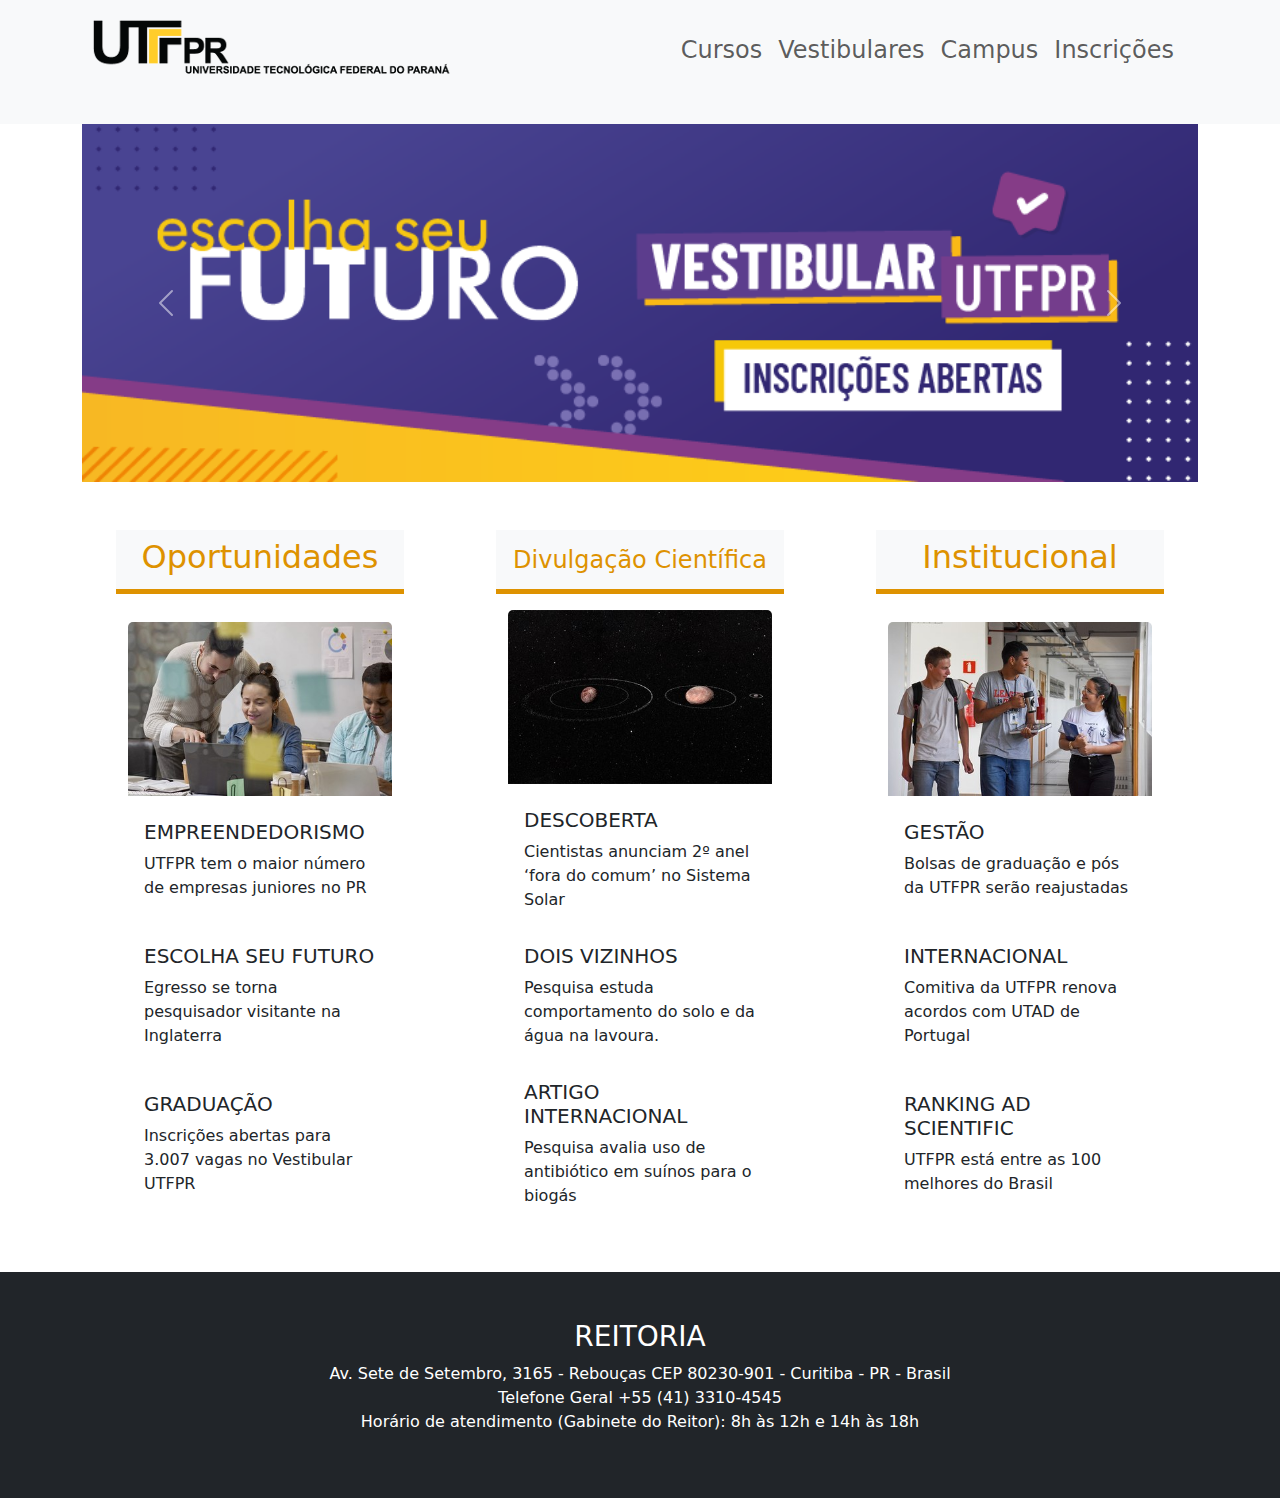
<file: index.html>
<!DOCTYPE html>
<html lang="pt-br">

<head>
    <meta charset="UTF-8">
    <meta http-equiv="X-UA-Compatible" content="IE=edge">
    <meta name="viewport" content="width=device-width, initial-scale=1.0">
    <link rel="stylesheet" href="css/style.css">
    <link rel="stylesheet" href="css/bootstrap.min.css">
    <title>UTFPR</title>
</head>

<body class="container-flex">
    <header class=" bg-body-tertiary pb-4">
        <div class=" container d-flex justify-content-between p-3">
            <div><a href="index.html"><img class="w-100" src="img/logo.png" alt=""></a>
            </div>
            <div>
                <nav class="navbar navbar-expand-lg">
                    <div class="container-fluid">
                        <ul class="navbar-nav fs-4">
                            <li class="nav-item">
                                <a class="nav-link " href="pages/cursos.html">Cursos</a>
                            </li>
                            <li class="nav-item">
                                <a class="nav-link " href="pages/vestibulares.html">Vestibulares</a>
                            </li>
                            <li class="nav-item">
                                <a class="nav-link " href="pages/campus.html">Campus</a>
                            </li>
                            <li class="nav-item">
                                <a class="nav-link " href="pages/inscricoes.html">Inscrições</a>
                            </li>
                        </ul>
                    </div>
                </nav>
            </div>

        </div>
    </header>

    <main class="container">
        <section class="">
            <div id="carouselExampleAutoplaying" class="carousel slide" data-bs-ride="carousel">
                <div class="carousel-inner">
                    <div class="carousel-item active">
                        <img src="img/banner1.png" class="d-block w-100" alt="...">
                    </div>
                    <div class="carousel-item">
                        <img src="img/banner2.png" class="d-block w-100" alt="...">
                    </div>
                    <div class="carousel-item">
                        <img src="img/banner3.png" class="d-block w-100" alt="...">
                    </div>
                    <div class="carousel-item">
                        <img src="img/banner4.png" class="d-block w-100" alt="...">
                    </div>
                </div>
                <button class="carousel-control-prev" type="button" data-bs-target="#carouselExampleAutoplaying"
                    data-bs-slide="prev">
                    <span class="carousel-control-prev-icon" aria-hidden="true"></span>
                    <span class="visually-hidden">Previous</span>
                </button>
                <button class="carousel-control-next" type="button" data-bs-target="#carouselExampleAutoplaying"
                    data-bs-slide="next">
                    <span class="carousel-control-next-icon" aria-hidden="true"></span>
                    <span class="visually-hidden">Next</span>
                </button>
            </div>
        </section>
        <section class="mt-5">
            <div class="row ">
                <div class="col row d-flex justify-content-center">
                    <div class="bg-body-tertiary mb-3"
                        style="width: 18rem; height:4rem ;border-bottom: 5px solid #DE9200;">
                        <h2 class=" text-center pt-2" style="color: #DE9200;">Oportunidades</h2>
                    </div>
                    <div class="card" style="width: 18rem; border: 0px;">
                        <img src="img/new1.jpeg" class="card-img-top mb-2" alt="...">
                        <div class="card-body">
                            <h5 class="card-title">EMPREENDEDORISMO</h5>
                            <p class="card-text">UTFPR tem o maior número de empresas juniores no PR</p>
                        </div>
                    </div>
                    <div class="card" style="width: 18rem; border: 0px;">
                        <div class="card-body">
                            <h5 class="card-title">ESCOLHA SEU FUTURO</h5>
                            <p class="card-text">Egresso se torna pesquisador visitante na Inglaterra</p>
                        </div>
                    </div>
                    <div class="card" style="width: 18rem; border: 0px;">
                        <div class="card-body">
                            <h5 class="card-title">GRADUAÇÃO</h5>
                            <p class="card-text">Inscrições abertas para 3.007 vagas no Vestibular UTFPR</p>
                        </div>
                    </div>

                </div>
                <div class="col row d-flex justify-content-center">
                    <div class="bg-body-tertiary mb-3  "
                        style="width: 18rem; height:4rem; border-bottom: 5px solid #DE9200;">
                        <h2 class=" text-center pt-3 fs-4" style="color: #DE9200">Divulgação Científica</h2>
                    </div>
                    <div class="card" style="width: 18rem; border: 0px;">
                        <img src="img/new2.jpeg" class="card-img-top mb-2" alt="...">
                        <div class="card-body">
                            <h5 class="card-title">DESCOBERTA</h5>
                            <p class="card-text">Cientistas anunciam 2º anel ‘fora do comum’ no Sistema Solar</p>
                        </div>
                    </div>
                    <div class="card" style="width: 18rem; border: 0px;">
                        <div class="card-body">
                            <h5 class="card-title">DOIS VIZINHOS</h5>
                            <p class="card-text">Pesquisa estuda comportamento do solo e da água na lavoura.</p>
                        </div>
                    </div>
                    <div class="card" style="width: 18rem; border: 0px;">
                        <div class="card-body">
                            <h5 class="card-title">ARTIGO INTERNACIONAL</h5>
                            <p class="card-text">Pesquisa avalia uso de antibiótico em suínos para o biogás</p>
                        </div>
                    </div>

                </div>
                <div class="col row d-flex justify-content-center">
                    <div class="bg-body-tertiary mb-3"
                        style="width: 18rem; height:4rem; border-bottom: 5px solid #DE9200;">
                        <h2 class=" text-center pt-2" style="color: #DE9200">Institucional</h2>
                    </div>

                    <div class="card" style="width: 18rem; border: 0px;">
                        <img src="img/new3.jpeg" class="card-img-top mb-2" alt="...">
                        <div class="card-body">
                            <h5 class="card-title">GESTÃO</h5>
                            <p class="card-text">Bolsas de graduação e pós da UTFPR serão reajustadas</p>
                        </div>
                    </div>
                    <div class="card" style="width: 18rem; border: 0px;">
                        <div class="card-body">
                            <h5 class="card-title">INTERNACIONAL</h5>
                            <p class="card-text">Comitiva da UTFPR renova acordos com UTAD de Portugal</p>
                        </div>
                    </div>
                    <div class="card" style="width: 18rem; border: 0px;">
                        <div class="card-body">
                            <h5 class="card-title">RANKING AD SCIENTIFIC</h5>
                            <p class="card-text">UTFPR está entre as 100 melhores do Brasil</p>
                        </div>
                    </div>

                </div>

            </div>

        </section>
    </main>


    <footer class="bg-dark text-white mt-5">
        <div class="container">
            <div class="row p-5 d-flex justify-content-center">
                <div class="col text-center">

                    <h3>REITORIA</h3>
                    <p>Av. Sete de Setembro, 3165 - Rebouças CEP 80230-901 - Curitiba - PR - Brasil<br>
                        Telefone Geral +55 (41) 3310-4545<br>
                        Horário de atendimento (Gabinete do Reitor): 8h às 12h e 14h às 18h</p>
                </div>
            </div>



        </div>
    </footer>



    <script src="js/bootstrap.bundle.min.js"></script>
</body>

</html>
</file>
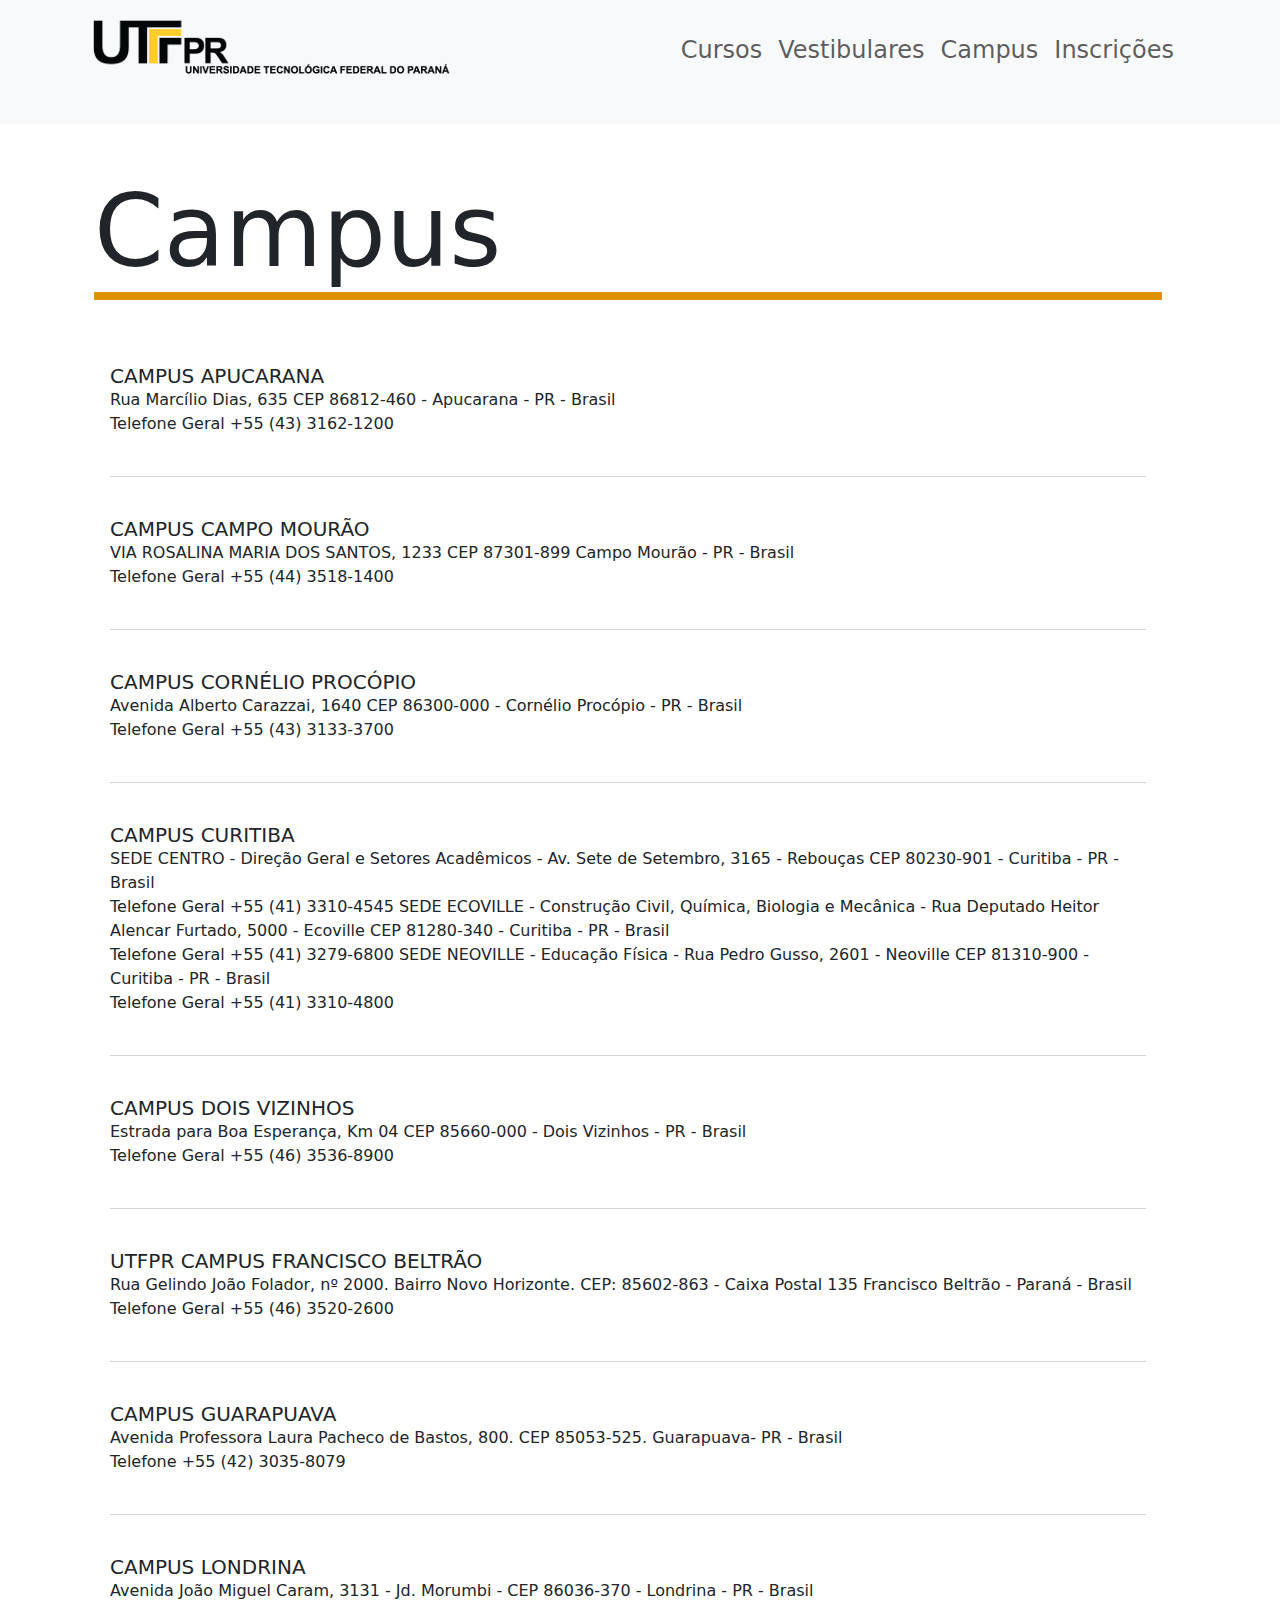
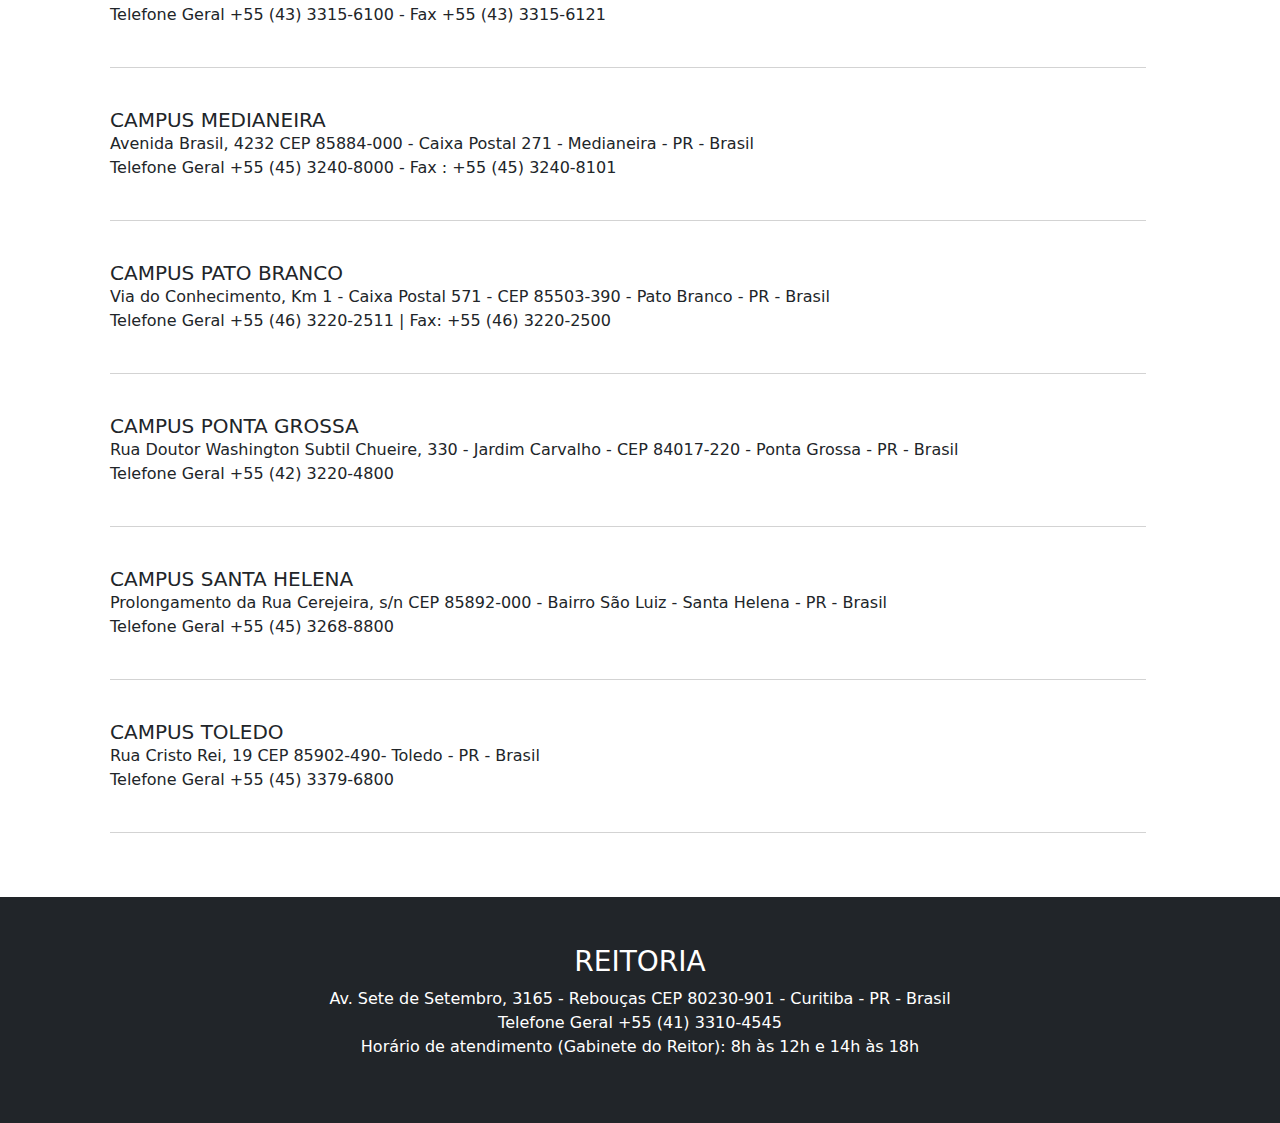
<file: pages/campus.html>
<!DOCTYPE html>
<html lang="pt-br">

<head>
    <meta charset="UTF-8">
    <meta http-equiv="X-UA-Compatible" content="IE=edge">
    <meta name="viewport" content="width=device-width, initial-scale=1.0">
    <link rel="stylesheet" href="../css/style.css">
    <link rel="stylesheet" href="../css/bootstrap.min.css">
    <title>UTFPR</title>
</head>

<body class="container-flex">
    <header class=" bg-body-tertiary pb-4">
        <div class=" container d-flex justify-content-between p-3">
            <div><a href="../index.html"><img src="../img/logo.png" alt=""></a>
            </div>
            <div>
                <nav class="navbar navbar-expand-lg">
                    <div class="container-fluid">
                        <ul class="navbar-nav fs-4">
                            <li class="nav-item">
                                <a class="nav-link " href="cursos.html">Cursos</a>
                            </li>
                            <li class="nav-item">
                                <a class="nav-link " href="vestibulares.html">Vestibulares</a>
                            </li>
                            <li class="nav-item">
                                <a class="nav-link " href="campus.html">Campus</a>
                            </li>
                            <li class="nav-item">
                                <a class="nav-link " href="inscricoes.html">Inscrições</a>
                            </li>
                        </ul>
                    </div>
                </nav>
            </div>

        </div>
    </header>


    <main class="container mt-5">
        <section class=" mb-3">
            <div class="container row">
                <div class="col">
                    <h2 style="font-size: 100px; border-bottom: 8px solid #DE9200;">Campus</h2>
                    <div class="p-3">
                        <div class="cursos">
                            <div class="">
                                <h5 class="card-title">CAMPUS APUCARANA</h5>
                                <p class="card-text">Rua Marcílio Dias, 635 CEP 86812-460 - Apucarana -
                                    PR - Brasil<br>
                                    Telefone Geral +55 (43) 3162-1200</p>
                            </div>
                        </div>
                        <div class="cursos">
                            <div class="">
                                <h5 class="card-title">CAMPUS CAMPO MOURÃO</h5>
                                <p class="card-text">VIA ROSALINA MARIA DOS SANTOS, 1233 CEP
                                    87301-899 Campo Mourão - PR - Brasil<br>
                                    Telefone Geral +55 (44) 3518-1400</p>
                            </div>
                        </div>
                        <div class="cursos">
                            <div class="">
                                <h5 class="card-title">CAMPUS CORNÉLIO PROCÓPIO </h5>
                                <p class="card-text">Avenida Alberto Carazzai, 1640 CEP
                                    86300-000 - Cornélio Procópio - PR - Brasil<br>
                                    Telefone Geral +55 (43) 3133-3700 </p>
                            </div>
                        </div>
                        <div class="cursos">
                            <div class="">
                                <h5 class="card-title">CAMPUS CURITIBA</h5>
                                <p class="card-text">

                                    SEDE CENTRO - Direção Geral e Setores Acadêmicos - Av. Sete de Setembro, 3165 -
                                    Rebouças CEP 80230-901 - Curitiba - PR - Brasil<br>
                                    Telefone Geral +55 (41) 3310-4545

                                    SEDE ECOVILLE - Construção Civil, Química, Biologia e Mecânica - Rua Deputado Heitor
                                    Alencar Furtado, 5000 - Ecoville CEP 81280-340 - Curitiba - PR - Brasil<br>
                                    Telefone Geral +55 (41) 3279-6800

                                    SEDE NEOVILLE - Educação Física - Rua Pedro Gusso, 2601 - Neoville CEP 81310-900 -
                                    Curitiba - PR - Brasil<br>
                                    Telefone Geral +55 (41) 3310-4800 </p>
                            </div>
                        </div>
                        <div class="cursos">
                            <div class="">
                                <h5 class="card-title">CAMPUS DOIS VIZINHOS</h5>
                                <p class="card-text"> Estrada para Boa Esperança, Km 04 CEP
                                    85660-000 - Dois Vizinhos - PR - Brasil<br>
                                    Telefone Geral +55 (46) 3536-8900</p>
                            </div>
                        </div>
                        <div class="cursos">
                            <div class="">
                                <h5 class="card-title">UTFPR CAMPUS FRANCISCO BELTRÃO</h5>
                                <p class="card-text">

                                    Rua Gelindo João Folador, nº 2000. Bairro Novo Horizonte. CEP: 85602-863 - Caixa
                                    Postal 135
                                    Francisco Beltrão - Paraná - Brasil<br>

                                    Telefone Geral +55 (46) 3520-2600</p>
                            </div>
                        </div>
                        <div class="cursos">
                            <div class="">
                                <h5 class="card-title">CAMPUS GUARAPUAVA</h5>
                                <p class="card-text">Avenida Professora Laura Pacheco de Bastos,
                                    800. CEP 85053-525. Guarapuava- PR - Brasil<br>
                                    Telefone +55 (42) 3035-8079</p>
                            </div>
                        </div>
                        <div class="cursos">
                            <div class="">
                                <h5 class="card-title">CAMPUS LONDRINA</h5>
                                <p class="card-text">Avenida João Miguel Caram, 3131 - Jd. Morumbi -
                                    CEP 86036-370 - Londrina - PR - Brasil<br>
                                    Telefone Geral +55 (43) 3315-6100 - Fax +55 (43) 3315-6121</p>
                            </div>
                        </div>
                        <div class="cursos">
                            <div class="">
                                <h5 class="card-title">CAMPUS MEDIANEIRA</h5>
                                <p class="card-text">Avenida Brasil, 4232 CEP 85884-000 - Caixa
                                    Postal 271 - Medianeira - PR - Brasil<br>
                                    Telefone Geral +55 (45) 3240-8000 - Fax : +55 (45) 3240-8101</p>
                            </div>
                        </div>
                        <div class="cursos">
                            <div class="">
                                <h5 class="card-title"> CAMPUS PATO BRANCO</h5>
                                <p class="card-text">Via do Conhecimento, Km 1 - Caixa Postal 571 -
                                    CEP 85503-390 - Pato Branco - PR - Brasil<br>
                                    Telefone Geral +55 (46) 3220-2511 | Fax: +55 (46) 3220-2500</p>
                            </div>
                        </div>
                        <div class="cursos">
                            <div class="">
                                <h5 class="card-title">CAMPUS PONTA GROSSA</h5>
                                <p class="card-text">Rua Doutor Washington Subtil Chueire, 330 -
                                    Jardim Carvalho - CEP 84017-220 - Ponta Grossa - PR - Brasil<br>
                                    Telefone Geral +55 (42) 3220-4800</p>
                            </div>
                        </div>
                        <div class="cursos">
                            <div class="">
                                <h5 class="card-title">CAMPUS SANTA HELENA</h5>
                                <p class="card-text">Prolongamento da Rua Cerejeira, s/n CEP
                                    85892-000 - Bairro São Luiz - Santa Helena - PR - Brasil<br>
                                    Telefone Geral +55 (45) 3268-8800</p>
                            </div>
                        </div>
                        <div class="cursos">
                            <div class="">
                                <h5 class="card-title">CAMPUS TOLEDO</h5>
                                <p class="card-text">Rua Cristo Rei, 19 CEP 85902-490- Toledo - PR -
                                    Brasil<br>
                                    Telefone Geral +55 (45) 3379-6800</p>
                            </div>
                        </div>

                    </div>


                </div>

            </div>


            </div>
        </section>
        <section class="mt-5">



        </section>
    </main>


    <footer class="bg-dark text-white mt-5">
        <div class="container">
            <div class="row p-5 d-flex justify-content-center">
                <div class="col text-center">

                    <h3>REITORIA</h3>
                    <p>Av. Sete de Setembro, 3165 - Rebouças CEP 80230-901 - Curitiba - PR - Brasil<br>
                        Telefone Geral +55 (41) 3310-4545<br>
                        Horário de atendimento (Gabinete do Reitor): 8h às 12h e 14h às 18h</p>
                </div>
            </div>



        </div>
    </footer>



    <script src="/js/bootstrap.bundle.min.js"></script>
</body>

</html>
</file>
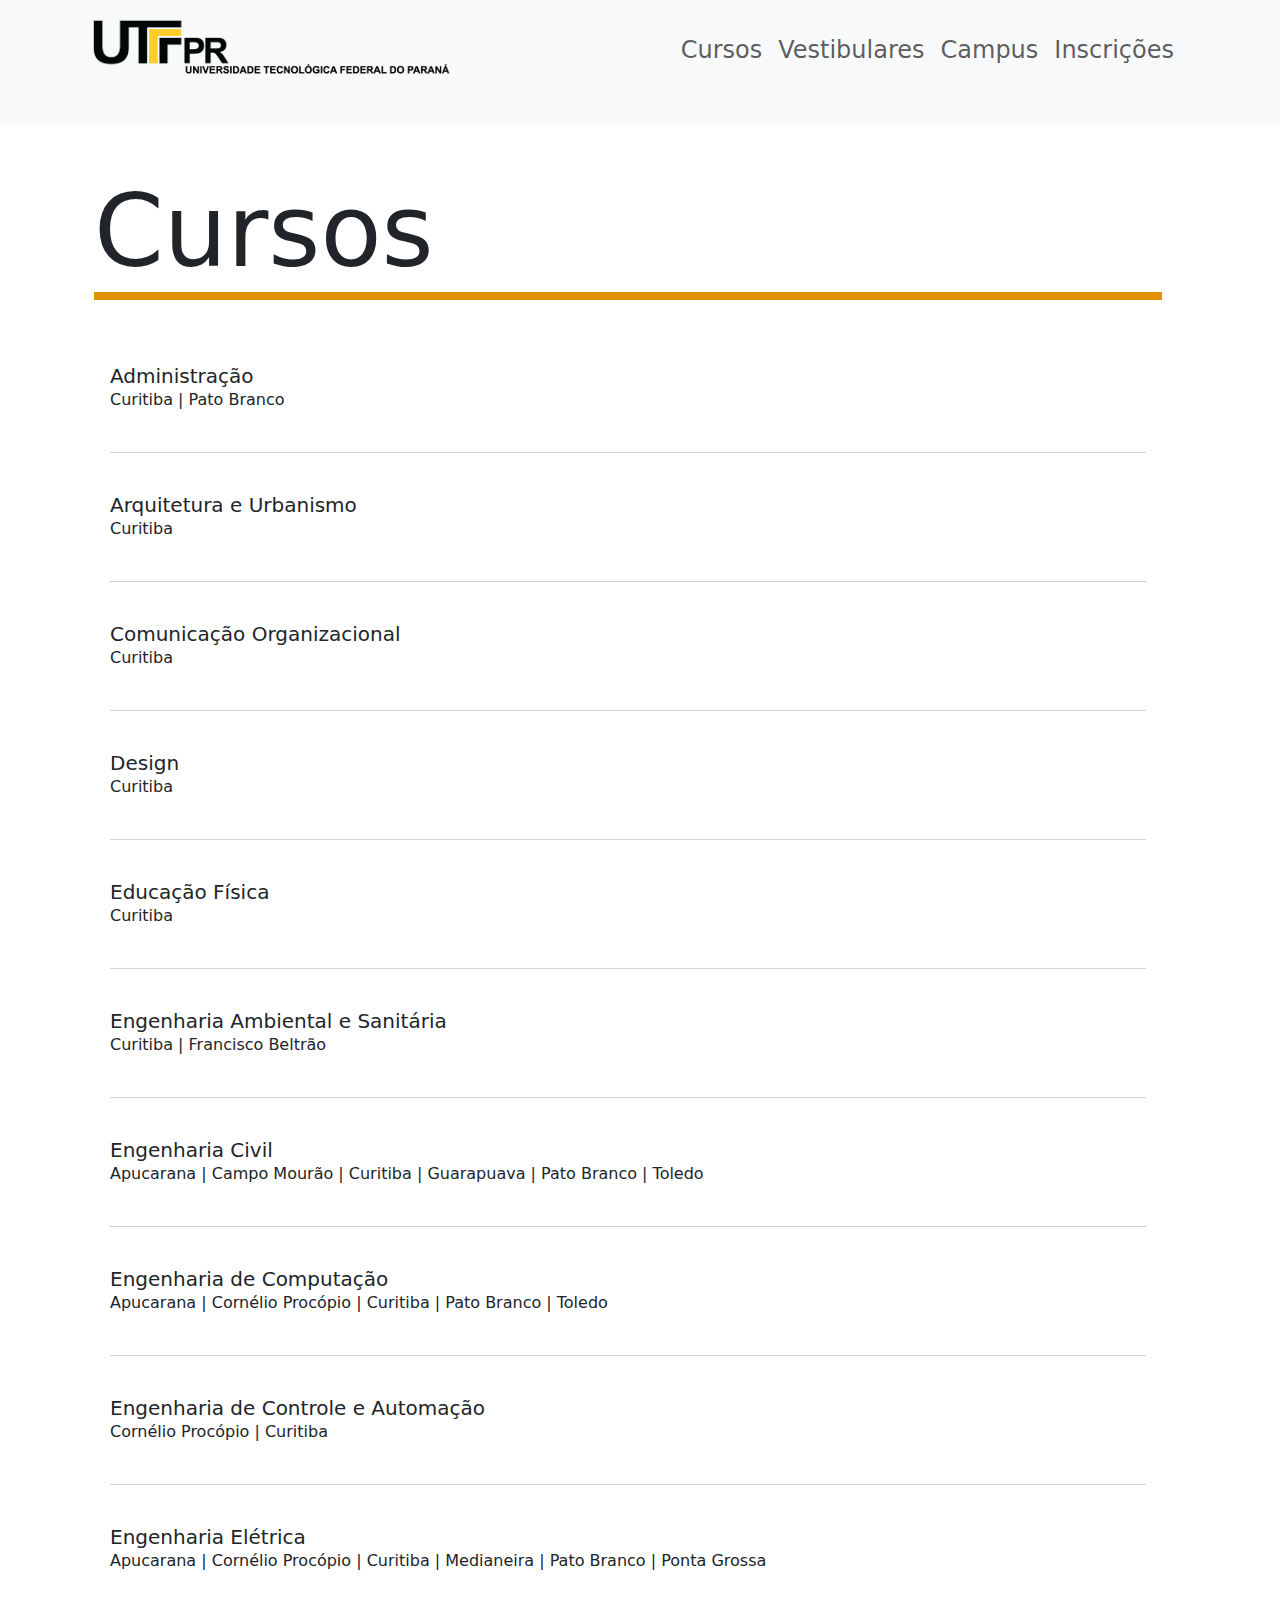
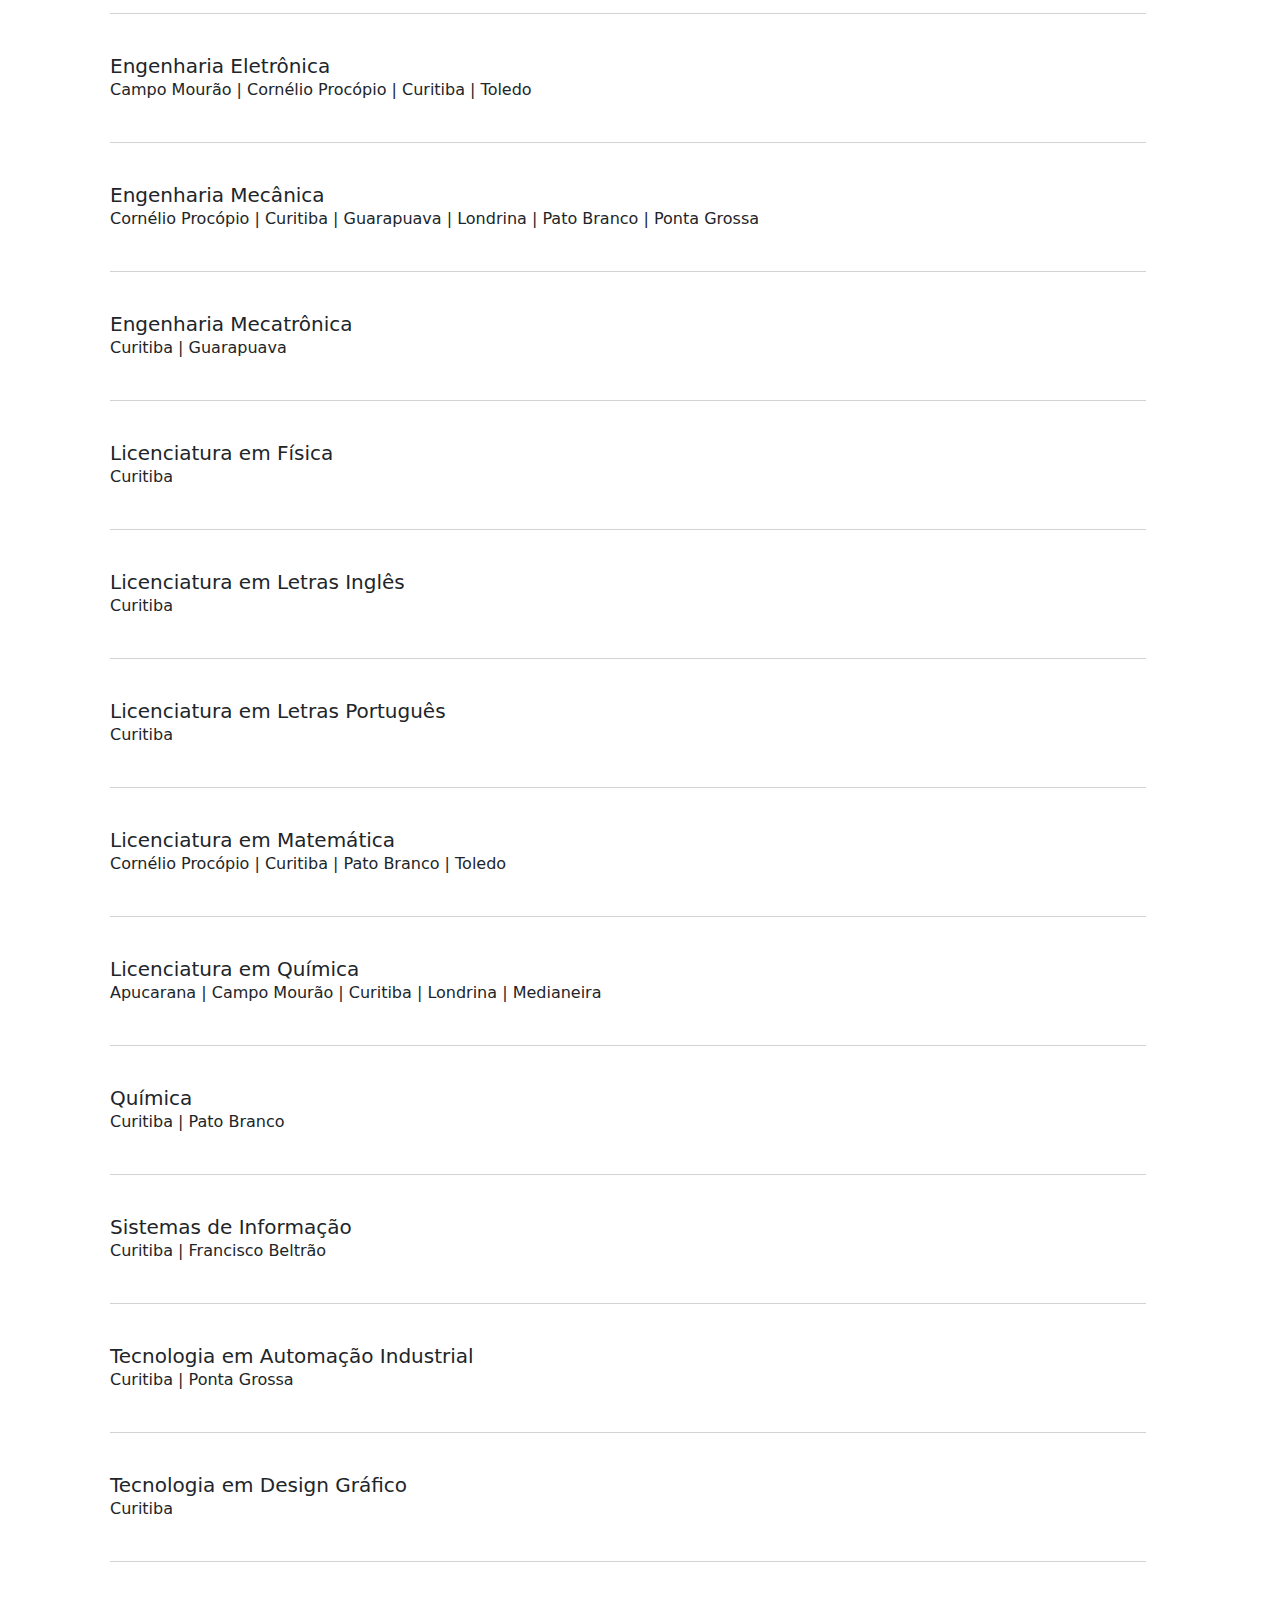
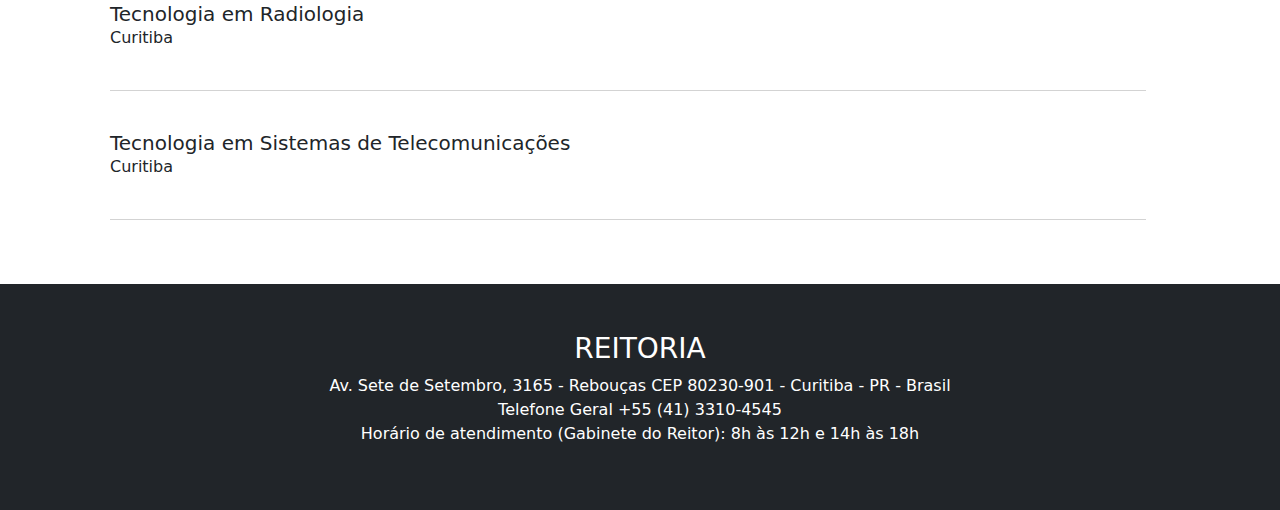
<file: pages/cursos.html>
<!DOCTYPE html>
<html lang="pt-br">

<head>
    <meta charset="UTF-8">
    <meta http-equiv="X-UA-Compatible" content="IE=edge">
    <meta name="viewport" content="width=device-width, initial-scale=1.0">
    <link rel="stylesheet" href="../css/style.css">
    <link rel="stylesheet" href="../css/bootstrap.min.css">
    <title>UTFPR</title>
</head>

<body class="container-flex">
    <header class=" bg-body-tertiary pb-4">
        <div class=" container d-flex justify-content-between p-3">
            <div><a href="../index.html"><img src="../img/logo.png" alt=""></a>
            </div>
            <div>
                <nav class="navbar navbar-expand-lg">
                    <div class="container-fluid">
                        <ul class="navbar-nav fs-4">
                            <li class="nav-item">
                                <a class="nav-link " href="cursos.html">Cursos</a>
                            </li>
                            <li class="nav-item">
                                <a class="nav-link " href="vestibulares.html">Vestibulares</a>
                            </li>
                            <li class="nav-item">
                                <a class="nav-link " href="campus.html">Campus</a>
                            </li>
                            <li class="nav-item">
                                <a class="nav-link " href="inscricoes.html">Inscrições</a>
                            </li>
                        </ul>
                    </div>
                </nav>
            </div>

        </div>
    </header>


    <main class="container mt-5">
        <section class=" mb-3">
            <div class="container row">
                <div class="col">
                    <h2 style="font-size: 100px; border-bottom: 8px solid #DE9200;">Cursos</h2>
                    <div class="p-3">
                        <div class="cursos">
                            <div class="">
                                <h5 class="card-title">Administração</h5>
                                <p class="card-text">Curitiba | Pato Branco</p>
                            </div>
                        </div>
                        <div class="cursos">
                            <div class="">
                                <h5 class="card-title">Arquitetura e Urbanismo</h5>
                                <p class="card-text">Curitiba</p>
                            </div>
                        </div>
                        <div class="cursos">
                            <div class="">
                                <h5 class="card-title">Comunicação Organizacional</h5>
                                <p class="card-text">Curitiba</p>
                            </div>
                        </div>
                        <div class="cursos">
                            <div class="">
                                <h5 class="card-title">Design</h5>
                                <p class="card-text">Curitiba</p>
                            </div>
                        </div>
                        <div class="cursos">
                            <div class="">
                                <h5 class="card-title">Educação Física</h5>
                                <p class="card-text">Curitiba</p>
                            </div>
                        </div>
                        <div class="cursos">
                            <div class="">
                                <h5 class="card-title">Engenharia Ambiental e Sanitária</h5>
                                <p class="card-text">Curitiba | Francisco Beltrão</p>
                            </div>
                        </div>
                        <div class="cursos">
                            <div class="">
                                <h5 class="card-title">Engenharia Civil</h5>
                                <p class="card-text">Apucarana | Campo Mourão | Curitiba | Guarapuava | Pato Branco |
                                    Toledo
                                </p>
                            </div>
                        </div>
                        <div class="cursos">
                            <div class="">
                                <h5 class="card-title">Engenharia de Computação</h5>
                                <p class="card-text">Apucarana | Cornélio Procópio | Curitiba | Pato Branco | Toledo</p>
                            </div>
                        </div>
                        <div class="cursos">
                            <div class="">
                                <h5 class="card-title">Engenharia de Controle e Automação</h5>
                                <p class="card-text">Cornélio Procópio | Curitiba</p>
                            </div>
                        </div>
                        <div class="cursos">
                            <div class="">
                                <h5 class="card-title">Engenharia Elétrica</h5>
                                <p class="card-text">Apucarana | Cornélio Procópio | Curitiba | Medianeira | Pato Branco
                                    |
                                    Ponta Grossa</p>
                            </div>
                        </div>
                        <div class="cursos">
                            <div class="">
                                <h5 class="card-title">Engenharia Eletrônica</h5>
                                <p class="card-text">Campo Mourão | Cornélio Procópio | Curitiba | Toledo</p>
                            </div>
                        </div>
                        <div class="cursos">
                            <div class="">
                                <h5 class="card-title">Engenharia Mecânica</h5>
                                <p class="card-text">Cornélio Procópio | Curitiba | Guarapuava | Londrina | Pato Branco
                                    |
                                    Ponta Grossa</p>
                            </div>
                        </div>
                        <div class="cursos">
                            <div class="">
                                <h5 class="card-title">Engenharia Mecatrônica</h5>
                                <p class="card-text">Curitiba | Guarapuava</p>
                            </div>
                        </div>
                        <div class="cursos">
                            <div class="">
                                <h5 class="card-title">Licenciatura em Física</h5>
                                <p class="card-text">Curitiba</p>
                            </div>
                        </div>
                        <div class="cursos">
                            <div class="">
                                <h5 class="card-title">Licenciatura em Letras Inglês</h5>
                                <p class="card-text">Curitiba</p>
                            </div>
                        </div>
                        <div class="cursos">
                            <div class="">
                                <h5 class="card-title">Licenciatura em Letras Português</h5>
                                <p class="card-text">Curitiba</p>
                            </div>
                        </div>
                        <div class="cursos">
                            <div class="">
                                <h5 class="card-title">Licenciatura em Matemática</h5>
                                <p class="card-text">Cornélio Procópio | Curitiba | Pato Branco | Toledo</p>
                            </div>
                        </div>
                        <div class="cursos">
                            <div class="">
                                <h5 class="card-title">Licenciatura em Química</h5>
                                <p class="card-text">Apucarana | Campo Mourão | Curitiba | Londrina | Medianeira</p>
                            </div>
                        </div>
                        <div class="cursos">
                            <div class="">
                                <h5 class="card-title">Química</h5>
                                <p class="card-text">Curitiba | Pato Branco</p>
                            </div>
                        </div>
                        <div class="cursos">
                            <div class="">
                                <h5 class="card-title">Sistemas de Informação</h5>
                                <p class="card-text">Curitiba | Francisco Beltrão</p>
                            </div>
                        </div>
                        <div class="cursos">
                            <div class="">
                                <h5 class="card-title">Tecnologia em Automação Industrial</h5>
                                <p class="card-text">Curitiba | Ponta Grossa</p>
                            </div>
                        </div>
                        <div class="cursos">
                            <div class="">
                                <h5 class="card-title">Tecnologia em Design Gráfico</h5>
                                <p class="card-text">Curitiba</p>
                            </div>
                        </div>
                        <div class="cursos">
                            <div class="">
                                <h5 class="card-title">Tecnologia em Radiologia</h5>
                                <p class="card-text">Curitiba</p>
                            </div>
                        </div>
                        <div class="cursos">
                            <div class="">
                                <h5 class="card-title">Tecnologia em Sistemas de Telecomunicações</h5>
                                <p class="card-text">Curitiba</p>
                            </div>
                        </div>
                    </div>


                </div>

            </div>


            </div>
        </section>
        <section class="mt-5">



        </section>
    </main>


    <footer class="bg-dark text-white mt-5">
        <div class="container">
            <div class="row p-5 d-flex justify-content-center">
                <div class="col text-center">

                    <h3>REITORIA</h3>
                    <p>Av. Sete de Setembro, 3165 - Rebouças CEP 80230-901 - Curitiba - PR - Brasil<br>
                        Telefone Geral +55 (41) 3310-4545<br>
                        Horário de atendimento (Gabinete do Reitor): 8h às 12h e 14h às 18h</p>
                </div>
            </div>



        </div>
    </footer>



    <script src="/js/bootstrap.bundle.min.js"></script>
</body>

</html>
</file>
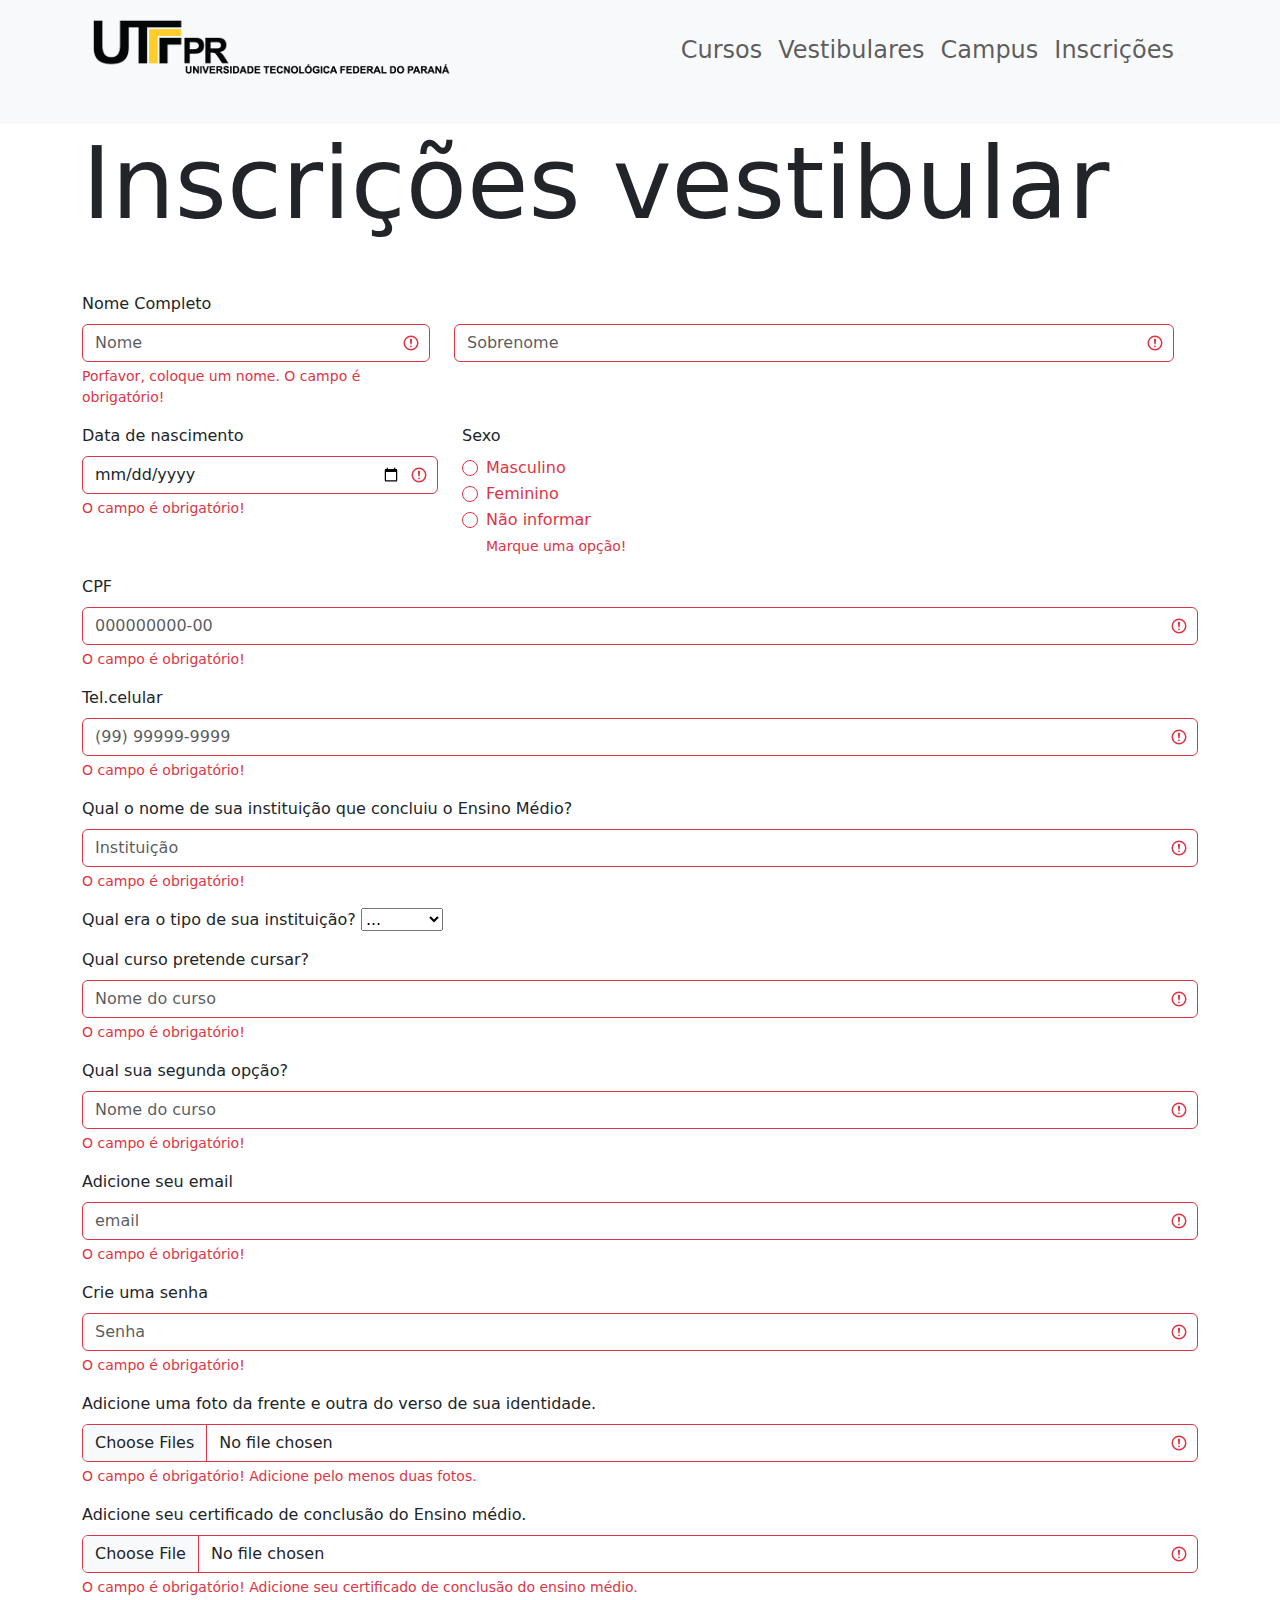
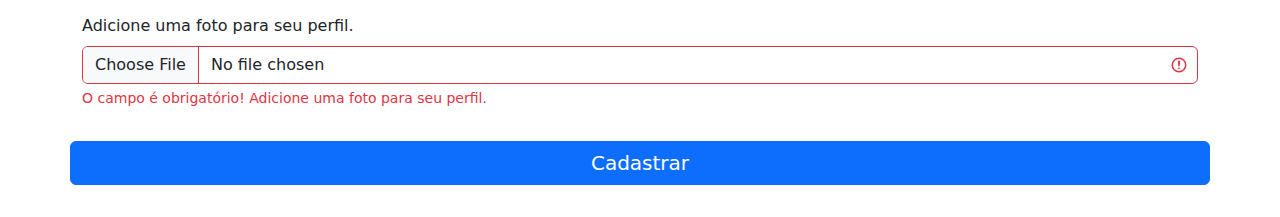
<file: pages/inscricoes.html>
<!DOCTYPE html>
<html lang="pt-br">
<head>
    <meta charset="UTF-8">
    <meta http-equiv="X-UA-Compatible" content="IE=edge">
    <meta name="viewport" content="width=device-width, initial-scale=1.0">
    <link rel="stylesheet" href="../css/style.css">
    <link rel="stylesheet" href="../css/bootstrap.min.css">
    <title>UTFPR</title>
</head>
<body class="container-flex">
    <header class=" bg-body-tertiary pb-4">
        <div class=" container d-flex justify-content-between p-3">
            <div><a href="../index.html"><img src="../img/logo.png" alt=""></a>
            </div>
            <div>
                <nav class="navbar navbar-expand-lg">
                    <div class="container-fluid">
                        <ul class="navbar-nav fs-4">
                            <li class="nav-item">
                                <a class="nav-link " href="cursos.html">Cursos</a>
                            </li>
                            <li class="nav-item">
                                <a class="nav-link " href="vestibulares.html">Vestibulares</a>
                            </li>
                            <li class="nav-item">
                                <a class="nav-link " href="campus.html">Campus</a>
                            </li>
                            <li class="nav-item">
                                <a class="nav-link " href="inscricoes.html">Inscrições</a>
                            </li>
                        </ul>
                    </div>
                </nav>
            </div>

        </div>
    </header>
    
    <main class="container">

        <div>
            <h2 style="font-size: 100px; ">Inscrições vestibular</h2>
            <form class=" row mb-3 was-validated needs-validation mt-5" id="form1" novalidate>
                <div class="col-12 row mb-3">
                    <label for="InputName" class="form-label">Nome Completo</label>
                    <div class="col-4">
                        <input type="name" class="form-control" placeholder="Nome" id="InputName" required>
                        <div class="invalid-feedback">
                            Porfavor, coloque um nome. O campo é obrigatório!
                        </div>
                        <div class="valid-feedback">
                            Tudo certo!
                        </div>
                    </div>
                    <div class="col">
                        <input type="text" class="form-control" placeholder="Sobrenome" required>
                        <div class="valid-feedback">
                            Tudo certo!
                        </div>
                    </div>
                </div>
                <div class="col-4 mb-3">
                    <label for="Inputadate" class="form-label">Data de nascimento</label>
                    <input type="date" class="form-control" id="Inputdate" required>
                    <div class="invalid-feedback">
                        O campo é obrigatório!
                    </div>
                    <div class="valid-feedback">
                        Tudo certo!
                    </div>
                </div>
                <div class="col-4 mb-3">
                    <label for="Inputadate" class="form-label">Sexo</label>
                    <div class="form-check">
                        <input class="form-check-input" type="radio" name="exampleRadios" id="exampleRadios1"
                            value="option1">
                        <label class="form-check-label" for="exampleRadios1">
                            Masculino

                        </label>
                    </div>
                    <div class="form-check">
                        <input class="form-check-input" type="radio" name="exampleRadios" id="exampleRadios2"
                            value="option2">
                        <label class="form-check-label" for="exampleRadios2">
                            Feminino
                        </label>
                    </div>
                    <div class="form-check">
                        <input class="form-check-input" type="radio" name="exampleRadios" id="exampleRadios3"
                            value="option3" required>
                        <label class="form-check-label" for="exampleRadios3">
                            Não informar
                        </label>
                        <div class="invalid-feedback">
                            Marque uma opção!
                        </div>
                        <div class="valid-feedback">
                            Tudo certo!
                        </div>
                    </div>
                </div>

                <div class="col-12 mb-3">
                    <label for="Inputcpf" class="form-label">CPF</label>
                    <input type="name" class="form-control" id="Inputcpf" placeholder="000000000-00"
                        data-mask="000000000-00" maxlength="12" autocomplete="off" required>
                    <div class="invalid-feedback">
                        O campo é obrigatório!
                    </div>
                    <div class="valid-feedback">
                        Tudo certo!
                    </div>

                </div>


                <div class="col-12 mb-3">
                    <label for="Inputcelular" class="form-label">Tel.celular</label>
                    <input type="tel" class="form-control" id="Inputcelular" placeholder="(99) 99999-9999" required>
                    <div class="invalid-feedback">
                        O campo é obrigatório!
                    </div>
                    <div class="valid-feedback">
                        Tudo certo!
                    </div>
                </div>


                <div class=" col-12 mb-3">
                    <label for="InputText" class="form-label">Qual o nome de sua instituição que concluiu o Ensino Médio?</label>
                    <input type="text" class="form-control" id="InputText" placeholder="Instituição" required>
                    <div class="invalid-feedback">
                        O campo é obrigatório!
                    </div>
                    <div class="valid-feedback">
                        Tudo certo!
                    </div>
                </div>
                <div class=" col-12 mb-3">
                    <label class="mr-sm-2" for="inlineFormCustomSelect">Qual era o tipo de sua instituição?</label>
      <select class="custom-select mr-sm-2" id="inlineFormCustomSelect">
        <option selected>...</option>
        <option value="1">Pública</option>
        <option value="2">Privada</option>
      </select>
                </div>
                <div class=" col-12 mb-3">
                    <label for="InputText" class="form-label">Qual curso pretende cursar?</label>
                    <input type="text" class="form-control" id="InputText" placeholder="Nome do curso" required>
                    <div class="invalid-feedback">
                        O campo é obrigatório!
                    </div>
                    <div class="valid-feedback">
                        Tudo certo!
                    </div>
                </div>
                <div class=" col-12 mb-3">
                    <label for="InputText" class="form-label">Qual sua segunda opção?</label>
                    <input type="text" class="form-control" id="InputText" placeholder="Nome do curso" required>
                    <div class="invalid-feedback">
                        O campo é obrigatório!
                    </div>
                    <div class="valid-feedback">
                        Tudo certo!
                    </div>
                </div>

                <div class=" col-12 mb-3">
                    <label for="InputEmail" class="form-label">Adicione seu email</label>
                    <input type="email" class="form-control" id="InputEmail" placeholder="email" required>
                    <div class="invalid-feedback">
                        O campo é obrigatório!
                    </div>
                    <div class="valid-feedback">
                        Email válido! Tudo certo!
                    </div>
                </div>

                <div class=" col-12 mb-3">
                    <label for="InputPassword1" class="form-label">Crie uma senha</label>
                    <input type="password" class="form-control" id="InputPassword1" placeholder="Senha" required>
                    <div class="invalid-feedback">
                        O campo é obrigatório!
                    </div>
                    <div class="valid-feedback">
                        Tudo certo!
                    </div>
                </div>
                <div class="col-12 mb-3">
                    <label class="form-label" for="customFile">Adicione uma foto da frente e outra do verso de
                        sua
                        identidade.</label>
                    <input type="file" class="form-control" id="customFile" multiple required />
                    <div class="invalid-feedback">
                        O campo é obrigatório! Adicione pelo menos duas fotos.
                    </div>
                    <div class="valid-feedback">
                        Tudo certo!
                    </div>
                </div>
                <div class="col-12 mb-3">
                    <label class="form-label" for="customFile">Adicione seu certificado de conclusão do Ensino médio.</label>
                    <input type="file" class="form-control" id="customFile" required />
                    <div class="invalid-feedback">
                        O campo é obrigatório! Adicione seu certificado de conclusão do ensino médio.
                    </div>
                    <div class="valid-feedback">
                        Tudo certo!
                    </div>
                </div>
                <div class="col-12 mb-3">
                    <label class="form-label" for="customFile">Adicione uma foto para seu                        perfil.</label>
                    <input type="file" class="form-control" id="customFile" required />
                    <div class="invalid-feedback">
                        O campo é obrigatório! Adicione uma foto para seu perfil.
                    </div>
                    <div class="valid-feedback">
                        Tudo certo!
                    </div>
                </div>
                <button type="submit" class="col-12 btn btn-primary fs-5 mb-3 mt-3">Cadastrar</button>
            </form>

        </div>
    </main>

</body>
</html>
</file>
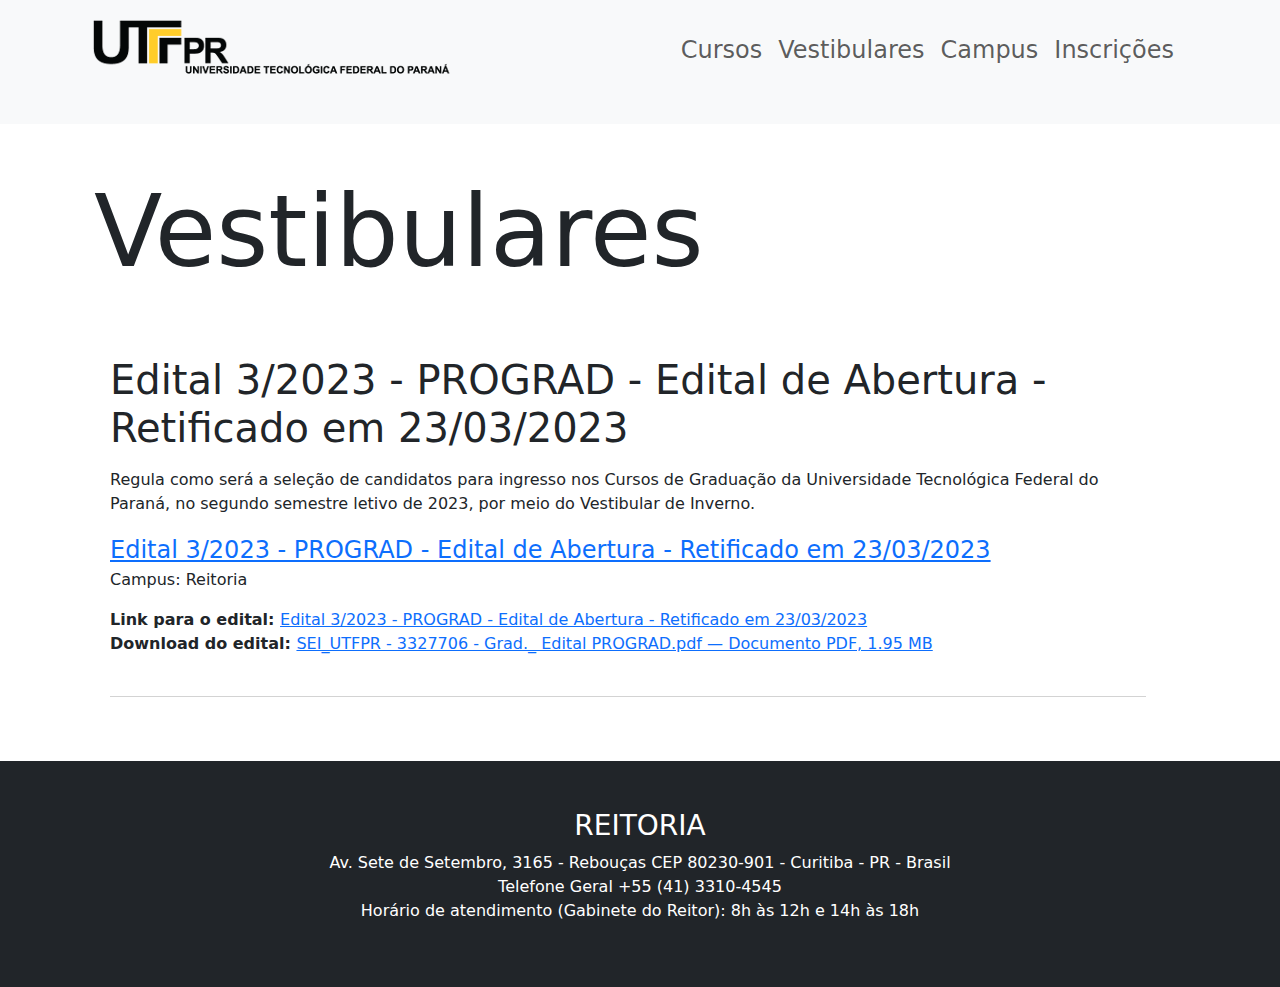
<file: pages/vestibulares.html>
<!DOCTYPE html>
<html lang="pt-br">

<head>
    <meta charset="UTF-8">
    <meta http-equiv="X-UA-Compatible" content="IE=edge">
    <meta name="viewport" content="width=device-width, initial-scale=1.0">
    <link rel="stylesheet" href="../css/style.css">
    <link rel="stylesheet" href="../css/bootstrap.min.css">
    <title>UTFPR</title>
</head>

<body class="container-flex">
    <header class=" bg-body-tertiary pb-4">
        <div class=" container d-flex justify-content-between p-3">
            <div><a href="../index.html"><img src="../img/logo.png" alt=""></a>
            </div>
            <div>
                <nav class="navbar navbar-expand-lg">
                    <div class="container-fluid">
                        <ul class="navbar-nav fs-4">
                            <li class="nav-item">
                                <a class="nav-link " href="cursos.html">Cursos</a>
                            </li>
                            <li class="nav-item">
                                <a class="nav-link " href="vestibulares.html">Vestibulares</a>
                            </li>
                            <li class="nav-item">
                                <a class="nav-link " href="campus.html">Campus</a>
                            </li>
                            <li class="nav-item">
                                <a class="nav-link " href="inscricoes.html">Inscrições</a>
                            </li>
                        </ul>
                    </div>
                </nav>
            </div>

        </div>
    </header>


    <main class="container mt-5">
        <section class=" mb-3">
            <div class="container row">
                <div class="col">
                    <h2 style="font-size: 100px;">Vestibulares</h2>
                    <div class="p-3">
                        <div class="cursos">
                            <div class="">
                                <h5 class="card-title mb-3" style="font-size: 40px;">Edital 3/2023 - PROGRAD - Edital de
                                    Abertura - Retificado em
                                    23/03/2023</h5>
                                <p class="card-text">Regula como será a seleção de candidatos para ingresso nos Cursos
                                    de Graduação da Universidade Tecnológica Federal do Paraná, no segundo semestre
                                    letivo de 2023, por meio do Vestibular de Inverno.</p>
                                <a class="fs-4"
                                    href="https://sei.utfpr.edu.br/sei/publicacoes/controlador_publicacoes.php?acao=publicacao_visualizar&id_documento=3647957&id_orgao_publicacao=0">Edital
                                    3/2023 - PROGRAD - Edital de Abertura - Retificado em 23/03/2023</a>
                                <p>Campus: Reitoria</p>
                                <strong>Link para o edital: </strong>
                                <a
                                    href="https://sei.utfpr.edu.br/sei/publicacoes/controlador_publicacoes.php?acao=publicacao_visualizar&id_documento=3647957&id_orgao_publicacao=0">Edital
                                    3/2023 - PROGRAD - Edital de Abertura - Retificado em 23/03/2023</a><br>
                                <strong>Download do edital: </strong>
                                <a
                                    href="http://portal.utfpr.edu.br/cursos/estudenautfpr/vestibular/vestibular/editais/vestibular-de-inverno-2023/edital-de-abertura-retificado-em-23-03-2023/view/++widget++form.widgets.arquivo_edital/@@download/SEI_UTFPR+-+3327706+-+Grad._+Edital+PROGRAD.pdf">SEI_UTFPR
                                    - 3327706 - Grad._ Edital PROGRAD.pdf — Documento PDF, 1.95 MB</a>
                            </div>

                        </div>


                    </div>


                </div>

            </div>


            </div>
        </section>
        <section class="mt-5">



        </section>
    </main>


    <footer class="bg-dark text-white mt-5">
        <div class="container">
            <div class="row p-5 d-flex justify-content-center">
                <div class="col text-center">

                    <h3>REITORIA</h3>
                    <p>Av. Sete de Setembro, 3165 - Rebouças CEP 80230-901 - Curitiba - PR - Brasil<br>
                        Telefone Geral +55 (41) 3310-4545<br>
                        Horário de atendimento (Gabinete do Reitor): 8h às 12h e 14h às 18h</p>
                </div>
            </div>



        </div>
    </footer>



    <script src="/js/bootstrap.bundle.min.js"></script>
</body>

</html>
</file>
<file: css/style.css>
.cursos {
    border: 0px;
    border-bottom: 1px solid lightgray;
    border-radius: 0;
    padding: 40px 0 40px 0;
}
</file>
